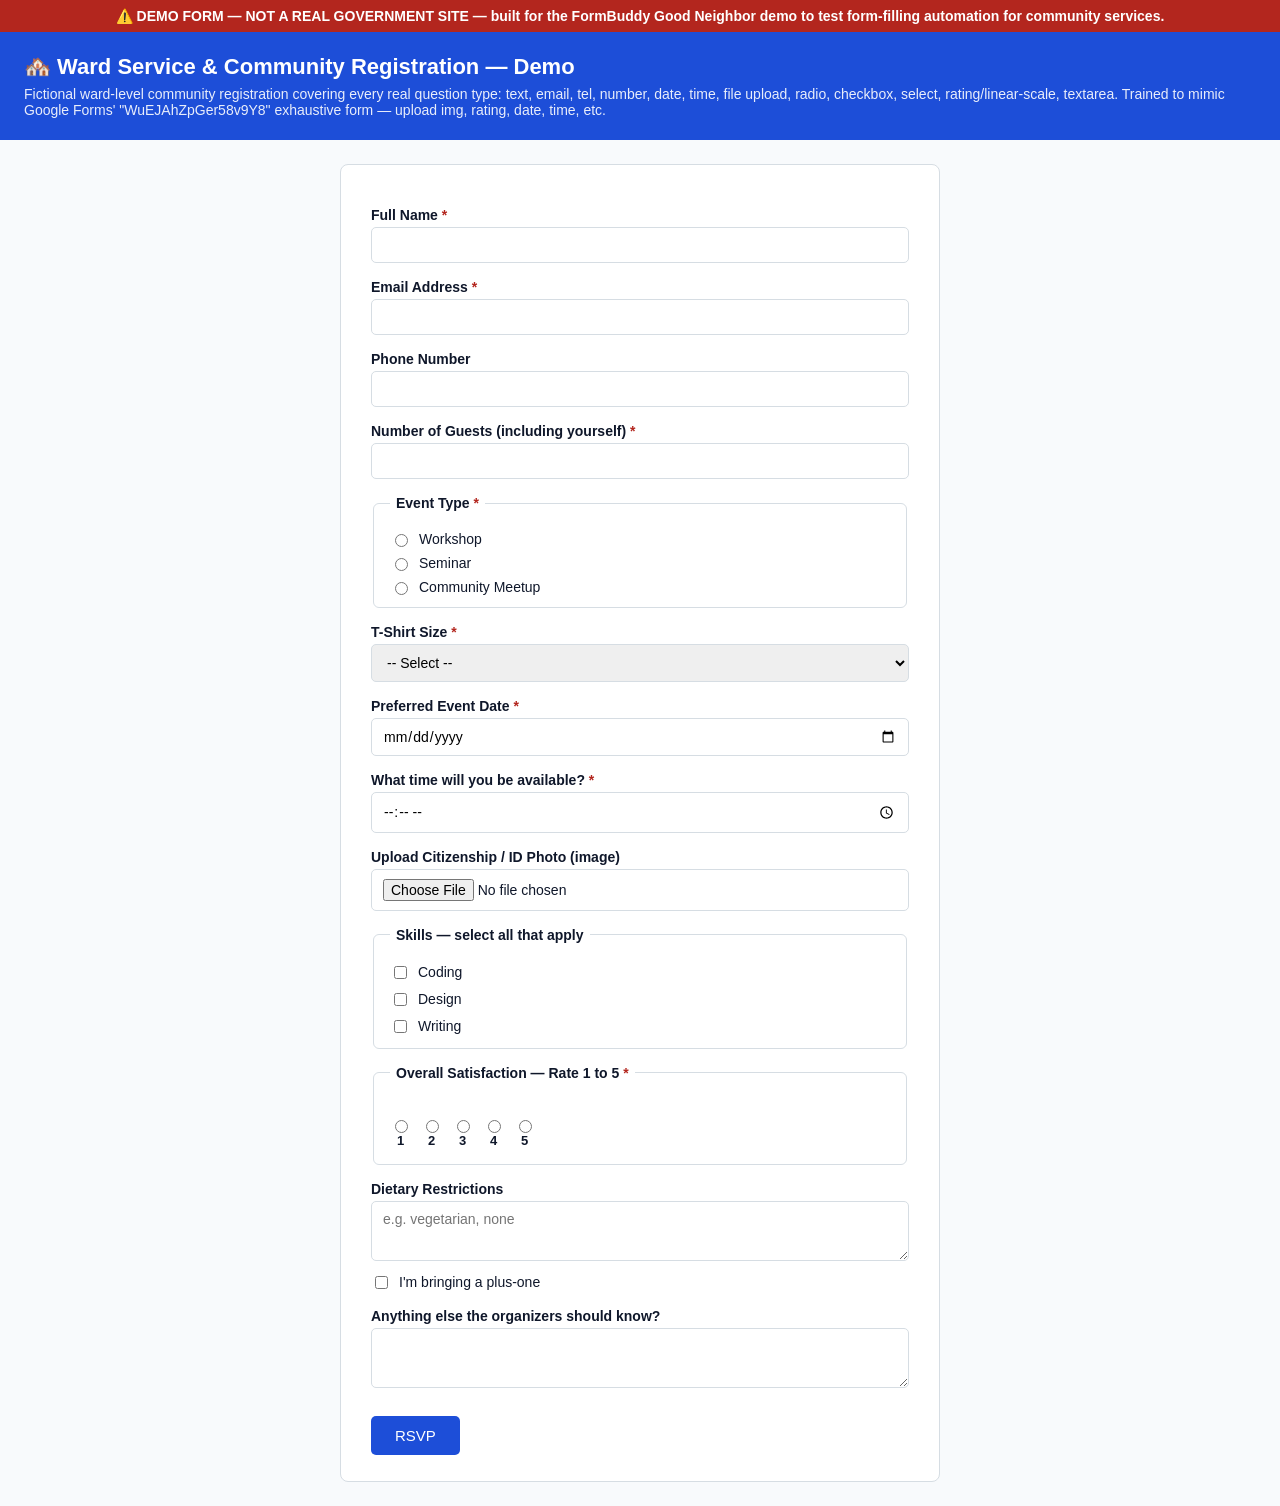
<file: demo/mock-rsvp/index.html>
<!doctype html>
<html lang="en">
<head>
<meta charset="utf-8" />
<title>Kathmandu Tech Meetup — RSVP (FormBuddy Demo)</title>
  <style>
  :root { --blue: #1d4ed8; --bg: #f8fafc; --border: #d6dde3; }
  * { box-sizing: border-box; }
  body { margin: 0; font-family: "Segoe UI", Arial, sans-serif; background: var(--bg); color: #0f172a; }
  .demo-banner {
    background: #b3261e; color: white; text-align: center; padding: 8px 12px; font-size: 14px; font-weight: bold;
  }
  header { background: var(--blue); color: white; padding: 22px 24px; }
  header h1 { margin: 0; font-size: 22px; }
  header p { margin: 6px 0 0; font-size: 14px; opacity: 0.9; }
  main { max-width: 600px; margin: 24px auto; background: white; border: 1px solid var(--border); border-radius: 8px; padding: 26px 30px; }
  label { display: block; margin-top: 16px; margin-bottom: 4px; font-size: 14px; font-weight: 600; }
  input[type=text], input[type=email], input[type=tel], input[type=number], input[type=date], input[type=time], input[type=file], select, textarea {
    width: 100%; padding: 9px 11px; border: 1px solid var(--border); border-radius: 5px; font-size: 14px; font-family: inherit;
  }
  textarea { resize: vertical; min-height: 60px; }
  fieldset { border: 1px solid var(--border); border-radius: 6px; padding: 12px 16px; margin-top: 16px; }
  fieldset legend { font-size: 14px; font-weight: 600; padding: 0 6px; }
  .radio-row, .checkbox-row { display: flex; align-items: center; gap: 8px; margin-top: 8px; font-size: 14px; }
  .radio-row label, .checkbox-row label { margin: 0; font-weight: 400; }
  .rating-row { display: flex; gap: 10px; margin-top: 8px; }
  .rating-row label { display: flex; flex-direction: column; align-items: center; font-size: 13px; cursor: pointer; }
  .grid-table { width: 100%; border-collapse: collapse; margin-top: 10px; font-size: 13px; }
  .grid-table th, .grid-table td { border: 1px solid var(--border); padding: 6px; text-align: center; }
  .grid-table th { background: #f1f5f9; }
  .required { color: #b3261e; }
  button { margin-top: 24px; background: var(--blue); color: white; border: none; padding: 11px 24px; border-radius: 5px; font-size: 15px; cursor: pointer; }
</style>
</head>
<body>
<div class="demo-banner">⚠️ DEMO FORM — NOT A REAL GOVERNMENT SITE — built for the FormBuddy Good Neighbor demo to test form-filling automation for community services.</div>
<header>
  <h1>🏘️ Ward Service & Community Registration — Demo</h1>
  <p>Fictional ward-level community registration covering every real question type: text, email, tel, number, date, time, file upload, radio, checkbox, select, rating/linear-scale, textarea. Trained to mimic Google Forms' "WuEJAhZpGer58v9Y8" exhaustive form — upload img, rating, date, time, etc.</p>
</header>
<main>
  <form id="rsvp-form">
    <label for="full_name">Full Name <span class="required">*</span></label>
    <input type="text" id="full_name" name="full_name" required />

    <label for="email">Email Address <span class="required">*</span></label>
    <input type="email" id="email" name="email" required />

    <label for="phone">Phone Number</label>
    <input type="tel" id="phone" name="phone" />

    <label for="guest_count">Number of Guests (including yourself) <span class="required">*</span></label>
    <input type="number" id="guest_count" name="guest_count" min="1" max="10" required />

    <fieldset>
      <legend>Event Type <span class="required">*</span></legend>
      <div class="radio-row"><input type="radio" id="ev_workshop" name="event_type" value="Workshop" required /><label for="ev_workshop">Workshop</label></div>
      <div class="radio-row"><input type="radio" id="ev_seminar" name="event_type" value="Seminar" /><label for="ev_seminar">Seminar</label></div>
      <div class="radio-row"><input type="radio" id="ev_meetup" name="event_type" value="Community Meetup" /><label for="ev_meetup">Community Meetup</label></div>
    </fieldset>

    <label for="tshirt_size">T-Shirt Size <span class="required">*</span></label>
    <select id="tshirt_size" name="tshirt_size" required>
      <option value="">-- Select --</option>
      <option value="S">S</option>
      <option value="M">M</option>
      <option value="L">L</option>
      <option value="XL">XL</option>
    </select>

    <label for="event_date">Preferred Event Date <span class="required">*</span></label>
    <input type="date" id="event_date" name="event_date" required />

    <label for="available_time">What time will you be available? <span class="required">*</span></label>
    <input type="time" id="available_time" name="available_time" required />

    <label for="id_photo">Upload Citizenship / ID Photo (image)</label>
    <input type="file" id="id_photo" name="id_photo" accept="image/*" />

    <fieldset>
      <legend>Skills — select all that apply</legend>
      <div class="checkbox-row"><input type="checkbox" id="skill_coding" name="skills" value="Coding" /><label for="skill_coding">Coding</label></div>
      <div class="checkbox-row"><input type="checkbox" id="skill_design" name="skills" value="Design" /><label for="skill_design">Design</label></div>
      <div class="checkbox-row"><input type="checkbox" id="skill_writing" name="skills" value="Writing" /><label for="skill_writing">Writing</label></div>
    </fieldset>

    <fieldset>
      <legend>Overall Satisfaction — Rate 1 to 5 <span class="required">*</span></legend>
      <div class="rating-row">
        <label><input type="radio" name="satisfaction" value="1" required /> 1</label>
        <label><input type="radio" name="satisfaction" value="2" /> 2</label>
        <label><input type="radio" name="satisfaction" value="3" /> 3</label>
        <label><input type="radio" name="satisfaction" value="4" /> 4</label>
        <label><input type="radio" name="satisfaction" value="5" /> 5</label>
      </div>
    </fieldset>

    <label for="dietary">Dietary Restrictions</label>
    <textarea id="dietary" name="dietary" placeholder="e.g. vegetarian, none"></textarea>

    <div class="checkbox-row">
      <input type="checkbox" id="plus_one" name="plus_one" />
      <label for="plus_one" style="margin:0;">I'm bringing a plus-one</label>
    </div>

    <label for="comments">Anything else the organizers should know?</label>
    <textarea id="comments" name="comments"></textarea>

    <button type="submit">RSVP</button>
  </form>
</main>
<script>
  document.getElementById("rsvp-form").addEventListener("submit", function (e) {
    e.preventDefault();
    const ref = "RSVP-" + Math.random().toString(36).slice(2, 8).toUpperCase();
    sessionStorage.setItem("rsvp_ref", ref);
    window.location.href = "confirmation.html";
  });
</script>
</body>
</html>
</file>
